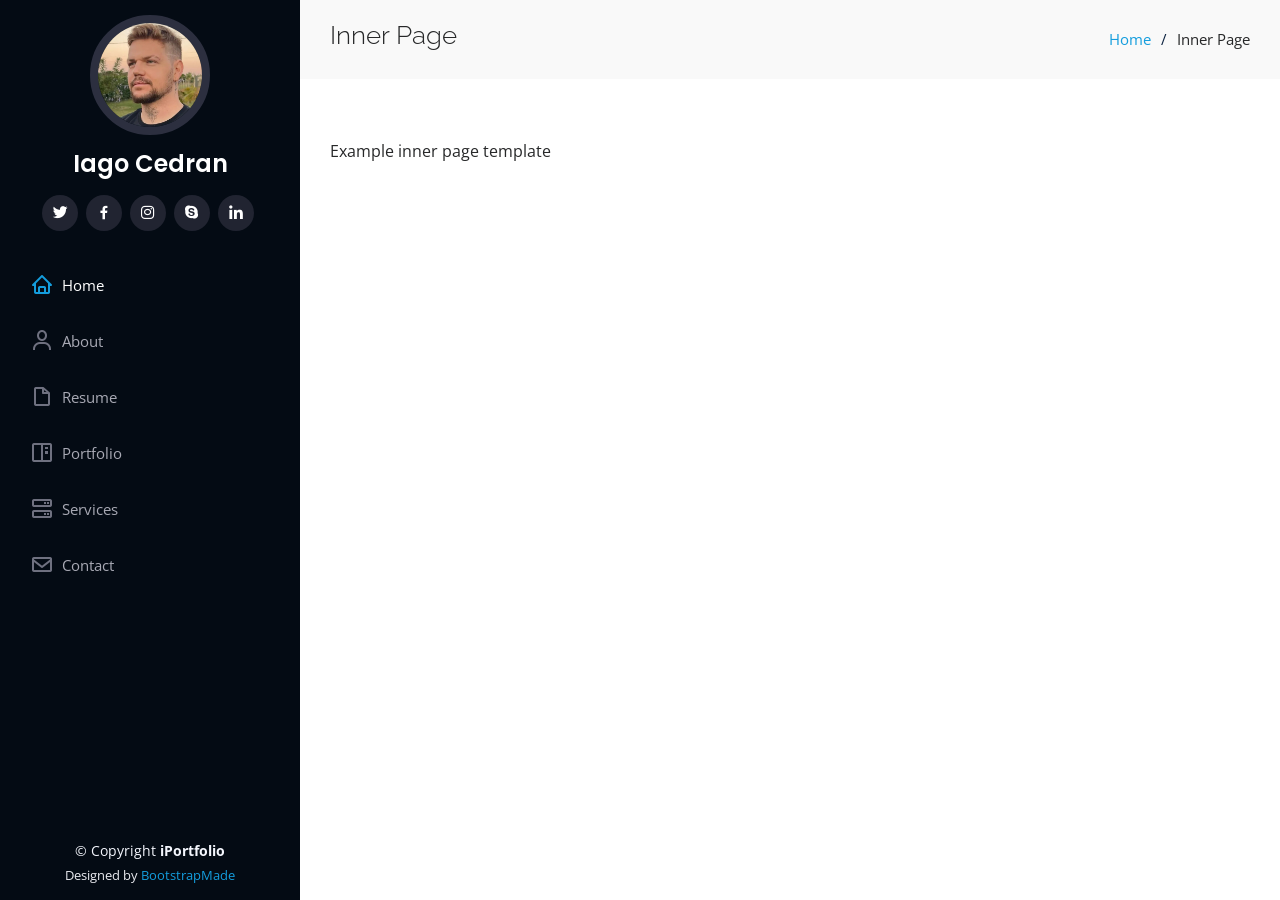
<file: inner-page.html>
<!DOCTYPE html>
<html lang="en">

<head>
  <meta charset="utf-8">
  <meta content="width=device-width, initial-scale=1.0" name="viewport">

  <title>Inner Page - iPortfolio Bootstrap Template</title>
  <meta content="" name="description">
  <meta content="" name="keywords">

  <!-- Favicons -->
  <link href="assets/img/favicon.png" rel="icon">
  <link href="assets/img/apple-touch-icon.png" rel="apple-touch-icon">

  <!-- Google Fonts -->
  <link href="https://fonts.googleapis.com/css?family=Open+Sans:300,300i,400,400i,600,600i,700,700i|Raleway:300,300i,400,400i,500,500i,600,600i,700,700i|Poppins:300,300i,400,400i,500,500i,600,600i,700,700i" rel="stylesheet">

  <!-- Vendor CSS Files -->
  <link href="assets/vendor/aos/aos.css" rel="stylesheet">
  <link href="assets/vendor/bootstrap/css/bootstrap.min.css" rel="stylesheet">
  <link href="assets/vendor/bootstrap-icons/bootstrap-icons.css" rel="stylesheet">
  <link href="assets/vendor/boxicons/css/boxicons.min.css" rel="stylesheet">
  <link href="assets/vendor/glightbox/css/glightbox.min.css" rel="stylesheet">
  <link href="assets/vendor/swiper/swiper-bundle.min.css" rel="stylesheet">

  <!-- Template Main CSS File -->
  <link href="assets/css/style.css" rel="stylesheet">

  <!-- =======================================================
  * Template Name: iPortfolio
  * Updated: Jan 09 2024 with Bootstrap v5.3.2
  * Template URL: https://bootstrapmade.com/iportfolio-bootstrap-portfolio-websites-template/
  * Author: BootstrapMade.com
  * License: https://bootstrapmade.com/license/
  ======================================================== -->
</head>

<body>

  <!-- ======= Mobile nav toggle button ======= -->
  <i class="bi bi-list mobile-nav-toggle d-xl-none"></i>

  <!-- ======= Header ======= -->
  <header id="header">
    <div class="d-flex flex-column">

      <div class="profile">
        <img src="assets/img/profile-img.jpg" alt="" class="img-fluid rounded-circle">
        <h1 class="text-light"><a href="index.html">Iago Cedran</a></h1>
        <div class="social-links mt-3 text-center">
          <a href="#" class="twitter"><i class="bx bxl-twitter"></i></a>
          <a href="#" class="facebook"><i class="bx bxl-facebook"></i></a>
          <a href="#" class="instagram"><i class="bx bxl-instagram"></i></a>
          <a href="#" class="google-plus"><i class="bx bxl-skype"></i></a>
          <a href="#" class="linkedin"><i class="bx bxl-linkedin"></i></a>
        </div>
      </div>

      <nav id="navbar" class="nav-menu navbar">
        <ul>
          <li><a href="#hero" class="nav-link scrollto active"><i class="bx bx-home"></i> <span>Home</span></a></li>
          <li><a href="#about" class="nav-link scrollto"><i class="bx bx-user"></i> <span>About</span></a></li>
          <li><a href="#resume" class="nav-link scrollto"><i class="bx bx-file-blank"></i> <span>Resume</span></a></li>
          <li><a href="#portfolio" class="nav-link scrollto"><i class="bx bx-book-content"></i> <span>Portfolio</span></a></li>
          <li><a href="#services" class="nav-link scrollto"><i class="bx bx-server"></i> <span>Services</span></a></li>
          <li><a href="#contact" class="nav-link scrollto"><i class="bx bx-envelope"></i> <span>Contact</span></a></li>
        </ul>
      </nav><!-- .nav-menu -->
    </div>
  </header><!-- End Header -->

  <main id="main">

    <!-- ======= Breadcrumbs ======= -->
    <section class="breadcrumbs">
      <div class="container">

        <div class="d-flex justify-content-between align-items-center">
          <h2>Inner Page</h2>
          <ol>
            <li><a href="index.html">Home</a></li>
            <li>Inner Page</li>
          </ol>
        </div>

      </div>
    </section><!-- End Breadcrumbs -->

    <section class="inner-page">
      <div class="container">
        <p>
          Example inner page template
        </p>
      </div>
    </section>

  </main><!-- End #main -->

  <!-- ======= Footer ======= -->
  <footer id="footer">
    <div class="container">
      <div class="copyright">
        &copy; Copyright <strong><span>iPortfolio</span></strong>
      </div>
      <div class="credits">
        <!-- All the links in the footer should remain intact. -->
        <!-- You can delete the links only if you purchased the pro version. -->
        <!-- Licensing information: https://bootstrapmade.com/license/ -->
        <!-- Purchase the pro version with working PHP/AJAX contact form: https://bootstrapmade.com/iportfolio-bootstrap-portfolio-websites-template/ -->
        Designed by <a href="https://bootstrapmade.com/">BootstrapMade</a>
      </div>
    </div>
  </footer><!-- End  Footer -->

  <a href="#" class="back-to-top d-flex align-items-center justify-content-center"><i class="bi bi-arrow-up-short"></i></a>

  <!-- Vendor JS Files -->
  <script src="assets/vendor/purecounter/purecounter_vanilla.js"></script>
  <script src="assets/vendor/aos/aos.js"></script>
  <script src="assets/vendor/bootstrap/js/bootstrap.bundle.min.js"></script>
  <script src="assets/vendor/glightbox/js/glightbox.min.js"></script>
  <script src="assets/vendor/isotope-layout/isotope.pkgd.min.js"></script>
  <script src="assets/vendor/swiper/swiper-bundle.min.js"></script>
  <script src="assets/vendor/typed.js/typed.umd.js"></script>
  <script src="assets/vendor/waypoints/noframework.waypoints.js"></script>
  <script src="assets/vendor/php-email-form/validate.js"></script>

  <!-- Template Main JS File -->
  <script src="assets/js/main.js"></script>

</body>

</html>
</file>
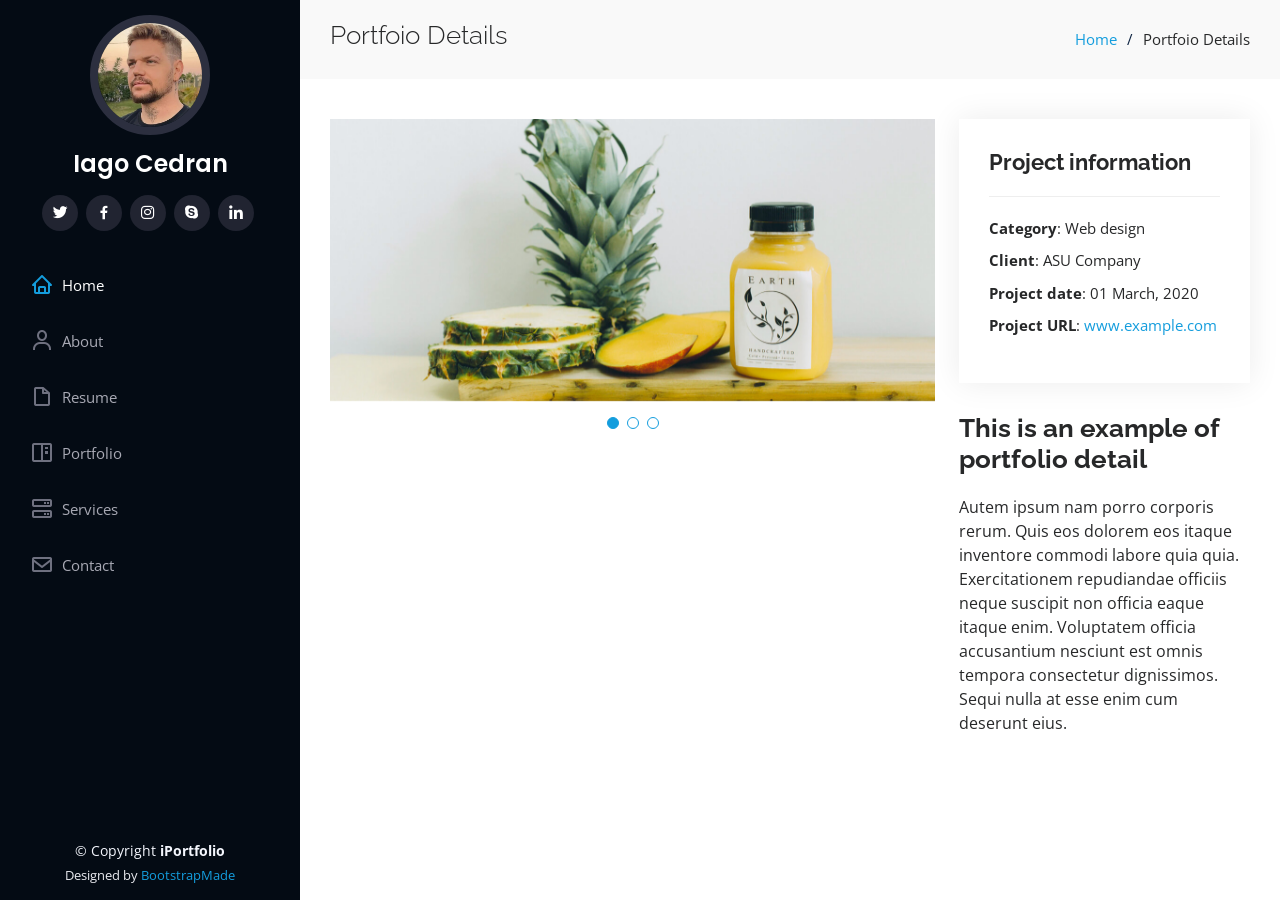
<file: portfolio-details.html>
<!DOCTYPE html>
<html lang="en">

<head>
  <meta charset="utf-8">
  <meta content="width=device-width, initial-scale=1.0" name="viewport">

  <title>Portfolio Details - iPortfolio Bootstrap Template</title>
  <meta content="" name="description">
  <meta content="" name="keywords">

  <!-- Favicons -->
  <link href="assets/img/favicon.png" rel="icon">
  <link href="assets/img/apple-touch-icon.png" rel="apple-touch-icon">

  <!-- Google Fonts -->
  <link href="https://fonts.googleapis.com/css?family=Open+Sans:300,300i,400,400i,600,600i,700,700i|Raleway:300,300i,400,400i,500,500i,600,600i,700,700i|Poppins:300,300i,400,400i,500,500i,600,600i,700,700i" rel="stylesheet">

  <!-- Vendor CSS Files -->
  <link href="assets/vendor/aos/aos.css" rel="stylesheet">
  <link href="assets/vendor/bootstrap/css/bootstrap.min.css" rel="stylesheet">
  <link href="assets/vendor/bootstrap-icons/bootstrap-icons.css" rel="stylesheet">
  <link href="assets/vendor/boxicons/css/boxicons.min.css" rel="stylesheet">
  <link href="assets/vendor/glightbox/css/glightbox.min.css" rel="stylesheet">
  <link href="assets/vendor/swiper/swiper-bundle.min.css" rel="stylesheet">

  <!-- Template Main CSS File -->
  <link href="assets/css/style.css" rel="stylesheet">

  <!-- =======================================================
  * Template Name: iPortfolio
  * Updated: Jan 09 2024 with Bootstrap v5.3.2
  * Template URL: https://bootstrapmade.com/iportfolio-bootstrap-portfolio-websites-template/
  * Author: BootstrapMade.com
  * License: https://bootstrapmade.com/license/
  ======================================================== -->
</head>

<body>

  <!-- ======= Mobile nav toggle button ======= -->
  <i class="bi bi-list mobile-nav-toggle d-xl-none"></i>

  <!-- ======= Header ======= -->
  <header id="header">
    <div class="d-flex flex-column">

      <div class="profile">
        <img src="assets/img/profile-img.jpg" alt="" class="img-fluid rounded-circle">
        <h1 class="text-light"><a href="index.html">Iago Cedran</a></h1>
        <div class="social-links mt-3 text-center">
          <a href="#" class="twitter"><i class="bx bxl-twitter"></i></a>
          <a href="#" class="facebook"><i class="bx bxl-facebook"></i></a>
          <a href="#" class="instagram"><i class="bx bxl-instagram"></i></a>
          <a href="#" class="google-plus"><i class="bx bxl-skype"></i></a>
          <a href="#" class="linkedin"><i class="bx bxl-linkedin"></i></a>
        </div>
      </div>

      <nav id="navbar" class="nav-menu navbar">
        <ul>
          <li><a href="#hero" class="nav-link scrollto active"><i class="bx bx-home"></i> <span>Home</span></a></li>
          <li><a href="#about" class="nav-link scrollto"><i class="bx bx-user"></i> <span>About</span></a></li>
          <li><a href="#resume" class="nav-link scrollto"><i class="bx bx-file-blank"></i> <span>Resume</span></a></li>
          <li><a href="#portfolio" class="nav-link scrollto"><i class="bx bx-book-content"></i> <span>Portfolio</span></a></li>
          <li><a href="#services" class="nav-link scrollto"><i class="bx bx-server"></i> <span>Services</span></a></li>
          <li><a href="#contact" class="nav-link scrollto"><i class="bx bx-envelope"></i> <span>Contact</span></a></li>
        </ul>
      </nav><!-- .nav-menu -->
    </div>
  </header><!-- End Header -->

  <main id="main">

    <!-- ======= Breadcrumbs ======= -->
    <section id="breadcrumbs" class="breadcrumbs">
      <div class="container">

        <div class="d-flex justify-content-between align-items-center">
          <h2>Portfoio Details</h2>
          <ol>
            <li><a href="index.html">Home</a></li>
            <li>Portfoio Details</li>
          </ol>
        </div>

      </div>
    </section><!-- End Breadcrumbs -->

    <!-- ======= Portfolio Details Section ======= -->
    <section id="portfolio-details" class="portfolio-details">
      <div class="container">

        <div class="row gy-4">

          <div class="col-lg-8">
            <div class="portfolio-details-slider swiper">
              <div class="swiper-wrapper align-items-center">

                <div class="swiper-slide">
                  <img src="assets/img/portfolio/portfolio-details-1.jpg" alt="">
                </div>

                <div class="swiper-slide">
                  <img src="assets/img/portfolio/portfolio-details-2.jpg" alt="">
                </div>

                <div class="swiper-slide">
                  <img src="assets/img/portfolio/portfolio-details-3.jpg" alt="">
                </div>

              </div>
              <div class="swiper-pagination"></div>
            </div>
          </div>

          <div class="col-lg-4">
            <div class="portfolio-info">
              <h3>Project information</h3>
              <ul>
                <li><strong>Category</strong>: Web design</li>
                <li><strong>Client</strong>: ASU Company</li>
                <li><strong>Project date</strong>: 01 March, 2020</li>
                <li><strong>Project URL</strong>: <a href="#">www.example.com</a></li>
              </ul>
            </div>
            <div class="portfolio-description">
              <h2>This is an example of portfolio detail</h2>
              <p>
                Autem ipsum nam porro corporis rerum. Quis eos dolorem eos itaque inventore commodi labore quia quia. Exercitationem repudiandae officiis neque suscipit non officia eaque itaque enim. Voluptatem officia accusantium nesciunt est omnis tempora consectetur dignissimos. Sequi nulla at esse enim cum deserunt eius.
              </p>
            </div>
          </div>

        </div>

      </div>
    </section><!-- End Portfolio Details Section -->

  </main><!-- End #main -->

  <!-- ======= Footer ======= -->
  <footer id="footer">
    <div class="container">
      <div class="copyright">
        &copy; Copyright <strong><span>iPortfolio</span></strong>
      </div>
      <div class="credits">
        <!-- All the links in the footer should remain intact. -->
        <!-- You can delete the links only if you purchased the pro version. -->
        <!-- Licensing information: https://bootstrapmade.com/license/ -->
        <!-- Purchase the pro version with working PHP/AJAX contact form: https://bootstrapmade.com/iportfolio-bootstrap-portfolio-websites-template/ -->
        Designed by <a href="https://bootstrapmade.com/">BootstrapMade</a>
      </div>
    </div>
  </footer><!-- End  Footer -->

  <a href="#" class="back-to-top d-flex align-items-center justify-content-center"><i class="bi bi-arrow-up-short"></i></a>

  <!-- Vendor JS Files -->
  <script src="assets/vendor/purecounter/purecounter_vanilla.js"></script>
  <script src="assets/vendor/aos/aos.js"></script>
  <script src="assets/vendor/bootstrap/js/bootstrap.bundle.min.js"></script>
  <script src="assets/vendor/glightbox/js/glightbox.min.js"></script>
  <script src="assets/vendor/isotope-layout/isotope.pkgd.min.js"></script>
  <script src="assets/vendor/swiper/swiper-bundle.min.js"></script>
  <script src="assets/vendor/typed.js/typed.umd.js"></script>
  <script src="assets/vendor/waypoints/noframework.waypoints.js"></script>
  <script src="assets/vendor/php-email-form/validate.js"></script>

  <!-- Template Main JS File -->
  <script src="assets/js/main.js"></script>

</body>

</html>
</file>
<file: assets/css/style.css>
/**
* Template Name: iPortfolio
* Updated: Jan 09 2024 with Bootstrap v5.3.2
* Template URL: https://bootstrapmade.com/iportfolio-bootstrap-portfolio-websites-template/
* Author: BootstrapMade.com
* License: https://bootstrapmade.com/license/
*/

/*--------------------------------------------------------------
# General
--------------------------------------------------------------*/
body {
  font-family: "Open Sans", sans-serif;
  color: #272829;
}

a {
  color: #149ddd;
  text-decoration: none;
}

a:hover {
  color: #37b3ed;
  text-decoration: none;
}

h1,
h2,
h3,
h4,
h5,
h6 {
  font-family: "Raleway", sans-serif;
}

/*--------------------------------------------------------------
# Back to top button
--------------------------------------------------------------*/
.back-to-top {
  position: fixed;
  visibility: hidden;
  opacity: 0;
  right: 15px;
  bottom: 15px;
  z-index: 996;
  background: #149ddd;
  width: 40px;
  height: 40px;
  border-radius: 50px;
  transition: all 0.4s;
}

.back-to-top i {
  font-size: 28px;
  color: #fff;
  line-height: 0;
}

.back-to-top:hover {
  background: #2eafec;
  color: #fff;
}

.back-to-top.active {
  visibility: visible;
  opacity: 1;
}

/*--------------------------------------------------------------
# Header
--------------------------------------------------------------*/
#header {
  position: fixed;
  top: 0;
  left: 0;
  bottom: 0;
  width: 300px;
  transition: all ease-in-out 0.5s;
  z-index: 9997;
  transition: all 0.5s;
  padding: 0 15px;
  background: #040b14;
  overflow-y: auto;
}

#header .profile img {
  margin: 15px auto;
  display: block;
  width: 120px;
  border: 8px solid #2c2f3f;
}

#header .profile h1 {
  font-size: 24px;
  margin: 0;
  padding: 0;
  font-weight: 600;
  -moz-text-align-last: center;
  text-align-last: center;
  font-family: "Poppins", sans-serif;
}

#header .profile h1 a,
#header .profile h1 a:hover {
  color: #fff;
  text-decoration: none;
}

#header .profile .social-links a {
  font-size: 18px;
  display: inline-block;
  background: #212431;
  color: #fff;
  line-height: 1;
  padding: 8px 0;
  margin-right: 4px;
  border-radius: 50%;
  text-align: center;
  width: 36px;
  height: 36px;
  transition: 0.3s;
}

#header .profile .social-links a:hover {
  background: #149ddd;
  color: #fff;
  text-decoration: none;
}

#main {
  margin-left: 300px;
}

.container,
.container-fluid {
  padding-left: 30px;
  padding-right: 30px;
}

@media (max-width: 1199px) {
  #header {
    left: -300px;
  }

  #main {
    margin-left: 0;
  }

  .container,
  .container-fluid {
    padding-left: 12px;
    padding-right: 12px;
  }
}

/*--------------------------------------------------------------
# Navigation Menu
--------------------------------------------------------------*/
/* Desktop Navigation */
.nav-menu {
  padding: 30px 0 0 0;
}

.nav-menu * {
  margin: 0;
  padding: 0;
  list-style: none;
}

.nav-menu>ul>li {
  position: relative;
  white-space: nowrap;
}

.nav-menu a,
.nav-menu a:focus {
  display: flex;
  align-items: center;
  color: #a8a9b4;
  padding: 12px 15px;
  margin-bottom: 8px;
  transition: 0.3s;
  font-size: 15px;
}

.nav-menu a i,
.nav-menu a:focus i {
  font-size: 24px;
  padding-right: 8px;
  color: #6f7180;
}

.nav-menu a:hover,
.nav-menu .active,
.nav-menu .active:focus,
.nav-menu li:hover>a {
  text-decoration: none;
  color: #fff;
}

.nav-menu a:hover i,
.nav-menu .active i,
.nav-menu .active:focus i,
.nav-menu li:hover>a i {
  color: #149ddd;
}

/* Mobile Navigation */
.mobile-nav-toggle {
  position: fixed;
  right: 15px;
  top: 15px;
  z-index: 9998;
  border: 0;
  font-size: 24px;
  transition: all 0.4s;
  outline: none !important;
  background-color: #149ddd;
  color: #fff;
  width: 40px;
  height: 40px;
  display: inline-flex;
  align-items: center;
  justify-content: center;
  line-height: 0;
  border-radius: 50px;
  cursor: pointer;
}

.mobile-nav-active {
  overflow: hidden;
}

.mobile-nav-active #header {
  left: 0;
}

/*--------------------------------------------------------------
# Hero Section
--------------------------------------------------------------*/
#hero {
  width: 100%;
  height: 100vh;
  background: url("../img/hero-bg.jpg") top center;
  background-size: cover;
}

#hero:before {
  content: "";
  background: rgba(5, 13, 24, 0.3);
  position: absolute;
  bottom: 0;
  top: 0;
  left: 0;
  right: 0;
  z-index: 1;
}

#hero .hero-container {
  position: relative;
  z-index: 2;
  min-width: 300px;
}

#hero h1 {
  margin: 0 0 10px 0;
  font-size: 64px;
  font-weight: 700;
  line-height: 56px;
  color: #fff;
}

#hero p {
  color: #fff;
  margin-bottom: 50px;
  font-size: 26px;
  font-family: "Poppins", sans-serif;
}

#hero p span {
  color: #fff;
  padding-bottom: 4px;
  letter-spacing: 1px;
  border-bottom: 3px solid #149ddd;
}

@media (min-width: 1024px) {
  #hero {
    background-attachment: fixed;
  }
}

@media (max-width: 768px) {
  #hero h1 {
    font-size: 28px;
    line-height: 36px;
  }

  #hero h2 {
    font-size: 18px;
    line-height: 24px;
    margin-bottom: 30px;
  }
}

/*--------------------------------------------------------------
# Sections General
--------------------------------------------------------------*/
section {
  padding: 60px 0;
  overflow: hidden;
}

.section-bg {
  background: #f5f8fd;
}

.section-title {
  padding-bottom: 30px;
}

.section-title h2 {
  font-size: 32px;
  font-weight: bold;
  margin-bottom: 20px;
  padding-bottom: 20px;
  position: relative;
  color: #173b6c;
}

.section-title h2::after {
  content: "";
  position: absolute;
  display: block;
  width: 50px;
  height: 3px;
  background: #149ddd;
  bottom: 0;
  left: 0;
}

.section-title p {
  margin-bottom: 0;
}

/*--------------------------------------------------------------
# About
--------------------------------------------------------------*/
.about .content h3 {
  font-weight: 700;
  font-size: 26px;
  color: #173b6c;
}

.about .content ul {
  list-style: none;
  padding: 0;
}

.about .content ul li {
  margin-bottom: 20px;
  display: flex;
  align-items: center;
}

.about .content ul strong {
  margin-right: 10px;
}

.about .content ul i {
  font-size: 16px;
  margin-right: 5px;
  color: #149ddd;
  line-height: 0;
}

.about .content p:last-child {
  margin-bottom: 0;
}

/*--------------------------------------------------------------
# Facts
--------------------------------------------------------------*/
.facts {
  padding-bottom: 30px;
}

.facts .count-box {
  padding: 30px;
  width: 100%;
}

.facts .count-box i {
  display: block;
  font-size: 44px;
  color: #149ddd;
  float: left;
  line-height: 0;
}

.facts .count-box span {
  font-size: 48px;
  line-height: 40px;
  display: block;
  font-weight: 700;
  color: #050d18;
  margin-left: 60px;
}

.facts .count-box p {
  padding: 15px 0 0 0;
  margin: 0 0 0 60px;
  font-family: "Raleway", sans-serif;
  font-size: 14px;
  color: #122f57;
}

.facts .count-box a {
  font-weight: 600;
  display: block;
  margin-top: 20px;
  color: #122f57;
  font-size: 15px;
  font-family: "Poppins", sans-serif;
  transition: ease-in-out 0.3s;
}

.facts .count-box a:hover {
  color: #1f5297;
}

/*--------------------------------------------------------------
# Akills
--------------------------------------------------------------*/
.skills .progress {
  height: 60px;
  display: block;
  background: none;
  border-radius: 0;
}

.skills .progress .skill {
  padding: 0;
  margin: 0 0 6px 0;
  text-transform: uppercase;
  display: block;
  font-weight: 600;
  font-family: "Poppins", sans-serif;
  color: #050d18;
}

.skills .progress .skill .val {
  float: right;
  font-style: normal;
}

.skills .progress-bar-wrap {
  background: #dce8f8;
  height: 10px;
}

.skills .progress-bar {
  width: 1px;
  height: 10px;
  transition: 0.9s;
  background-color: #149ddd;
}

/*--------------------------------------------------------------
# Resume
--------------------------------------------------------------*/
.resume .resume-title {
  font-size: 26px;
  font-weight: 700;
  margin-top: 20px;
  margin-bottom: 20px;
  color: #050d18;
}

.resume .resume-item {
  padding: 0 0 20px 20px;
  margin-top: -2px;
  border-left: 2px solid #1f5297;
  position: relative;
}

.resume .resume-item h4 {
  line-height: 18px;
  font-size: 18px;
  font-weight: 600;
  text-transform: uppercase;
  font-family: "Poppins", sans-serif;
  color: #050d18;
  margin-bottom: 10px;
}

.resume .resume-item h5 {
  font-size: 16px;
  background: #e4edf9;
  padding: 5px 15px;
  display: inline-block;
  font-weight: 600;
  margin-bottom: 10px;
}

.resume .resume-item ul {
  padding-left: 20px;
}

.resume .resume-item ul li {
  padding-bottom: 10px;
}

.resume .resume-item:last-child {
  padding-bottom: 0;
}

.resume .resume-item::before {
  content: "";
  position: absolute;
  width: 16px;
  height: 16px;
  border-radius: 50px;
  left: -9px;
  top: 0;
  background: #fff;
  border: 2px solid #1f5297;
}

/*--------------------------------------------------------------
# Portfolio
--------------------------------------------------------------*/
.portfolio .portfolio-item {
  margin-bottom: 30px;
}

.portfolio #portfolio-flters {
  padding: 0;
  margin: 0 auto 35px auto;
  list-style: none;
  text-align: center;
  background: #fff;
  border-radius: 50px;
  padding: 2px 15px;
}

.portfolio #portfolio-flters li {
  cursor: pointer;
  display: inline-block;
  padding: 10px 15px 8px 15px;
  font-size: 14px;
  font-weight: 600;
  line-height: 1;
  text-transform: uppercase;
  color: #272829;
  margin-bottom: 5px;
  transition: all 0.3s ease-in-out;
}

.portfolio #portfolio-flters li:hover,
.portfolio #portfolio-flters li.filter-active {
  color: #149ddd;
}

.portfolio #portfolio-flters li:last-child {
  margin-right: 0;
}

.portfolio .portfolio-wrap {
  transition: 0.3s;
  position: relative;
  overflow: hidden;
  z-index: 1;
}

.portfolio .portfolio-wrap::before {
  content: "";
  background: rgba(255, 255, 255, 0.5);
  position: absolute;
  left: 0;
  right: 0;
  top: 0;
  bottom: 0;
  transition: all ease-in-out 0.3s;
  z-index: 2;
  opacity: 0;
}

.portfolio .portfolio-wrap .portfolio-links {
  opacity: 1;
  left: 0;
  right: 0;
  bottom: -60px;
  z-index: 3;
  position: absolute;
  transition: all ease-in-out 0.3s;
  display: flex;
  justify-content: center;
}

.portfolio .portfolio-wrap .portfolio-links a {
  color: #fff;
  font-size: 28px;
  text-align: center;
  background: rgba(20, 157, 221, 0.75);
  transition: 0.3s;
  width: 50%;
}

.portfolio .portfolio-wrap .portfolio-links a:hover {
  background: rgba(20, 157, 221, 0.95);
}

.portfolio .portfolio-wrap .portfolio-links a+a {
  border-left: 1px solid #37b3ed;
}

.portfolio .portfolio-wrap:hover::before {
  top: 0;
  left: 0;
  right: 0;
  bottom: 0;
  opacity: 1;
}

.portfolio .portfolio-wrap:hover .portfolio-links {
  opacity: 1;
  bottom: 0;
}

/*--------------------------------------------------------------
# Portfolio Details
--------------------------------------------------------------*/
.portfolio-details {
  padding-top: 40px;
}

.portfolio-details .portfolio-details-slider img {
  width: 100%;
}

.portfolio-details .portfolio-details-slider .swiper-pagination {
  margin-top: 20px;
  position: relative;
}

.portfolio-details .portfolio-details-slider .swiper-pagination .swiper-pagination-bullet {
  width: 12px;
  height: 12px;
  background-color: #fff;
  opacity: 1;
  border: 1px solid #149ddd;
}

.portfolio-details .portfolio-details-slider .swiper-pagination .swiper-pagination-bullet-active {
  background-color: #149ddd;
}

.portfolio-details .portfolio-info {
  padding: 30px;
  box-shadow: 0px 0 30px rgba(5, 13, 24, 0.08);
}

.portfolio-details .portfolio-info h3 {
  font-size: 22px;
  font-weight: 700;
  margin-bottom: 20px;
  padding-bottom: 20px;
  border-bottom: 1px solid #eee;
}

.portfolio-details .portfolio-info ul {
  list-style: none;
  padding: 0;
  font-size: 15px;
}

.portfolio-details .portfolio-info ul li+li {
  margin-top: 10px;
}

.portfolio-details .portfolio-description {
  padding-top: 30px;
}

.portfolio-details .portfolio-description h2 {
  font-size: 26px;
  font-weight: 700;
  margin-bottom: 20px;
}

.portfolio-details .portfolio-description p {
  padding: 0;
}

/*--------------------------------------------------------------
# Services
--------------------------------------------------------------*/
.services .icon-box {
  margin-bottom: 20px;
}

.services .icon {
  float: left;
  display: flex;
  align-items: center;
  justify-content: center;
  width: 54px;
  height: 54px;
  background: #149ddd;
  border-radius: 50%;
  transition: 0.5s;
  border: 1px solid #149ddd;
}

.services .icon i {
  color: #fff;
  font-size: 24px;
  line-height: 0;
}

.services .icon-box:hover .icon {
  background: #fff;
}

.services .icon-box:hover .icon i {
  color: #149ddd;
}

.services .title {
  margin-left: 80px;
  font-weight: 700;
  margin-bottom: 15px;
  font-size: 18px;
}

.services .title a {
  color: #343a40;
}

.services .title a:hover {
  color: #149ddd;
}

.services .description {
  margin-left: 80px;
  line-height: 24px;
  font-size: 14px;
}

/*--------------------------------------------------------------
# Testimonials
--------------------------------------------------------------*/
.testimonials .testimonials-carousel,
.testimonials .testimonials-slider {
  overflow: hidden;
}

.testimonials .testimonial-item {
  box-sizing: content-box;
  text-align: center;
  min-height: 320px;
}

.testimonials .testimonial-item .testimonial-img {
  width: 90px;
  border-radius: 50%;
  margin: 0 auto;
}

.testimonials .testimonial-item h3 {
  font-size: 18px;
  font-weight: bold;
  margin: 10px 0 5px 0;
  color: #111;
}

.testimonials .testimonial-item h4 {
  font-size: 14px;
  color: #999;
  margin: 0;
}

.testimonials .testimonial-item .quote-icon-left,
.testimonials .testimonial-item .quote-icon-right {
  color: #c3e8fa;
  font-size: 26px;
}

.testimonials .testimonial-item .quote-icon-left {
  display: inline-block;
  left: -5px;
  position: relative;
}

.testimonials .testimonial-item .quote-icon-right {
  display: inline-block;
  right: -5px;
  position: relative;
  top: 10px;
}

.testimonials .testimonial-item p {
  font-style: italic;
  margin: 0 15px 15px 15px;
  padding: 20px;
  background: #fff;
  position: relative;
  margin-bottom: 35px;
  border-radius: 6px;
  box-shadow: 0px 2px 15px rgba(0, 0, 0, 0.1);
}

.testimonials .testimonial-item p::after {
  content: "";
  width: 0;
  height: 0;
  border-top: 20px solid #fff;
  border-right: 20px solid transparent;
  border-left: 20px solid transparent;
  position: absolute;
  bottom: -20px;
  left: calc(50% - 20px);
}

.testimonials .swiper-pagination {
  margin-top: 20px;
  position: relative;
}

.testimonials .swiper-pagination .swiper-pagination-bullet {
  width: 12px;
  height: 12px;
  background-color: #fff;
  opacity: 1;
  border: 1px solid #149ddd;
}

.testimonials .swiper-pagination .swiper-pagination-bullet-active {
  background-color: #149ddd;
}

/*--------------------------------------------------------------
# Contact
--------------------------------------------------------------*/
.contact {
  padding-bottom: 130px;
}

.contact .info {
  padding: 30px;
  background: #fff;
  width: 100%;
  box-shadow: 0 0 24px 0 rgba(0, 0, 0, 0.12);
}

.contact .info i {
  font-size: 20px;
  color: #149ddd;
  float: left;
  width: 44px;
  height: 44px;
  background: #dff3fc;
  display: flex;
  justify-content: center;
  align-items: center;
  border-radius: 50px;
  transition: all 0.3s ease-in-out;
}

.contact .info h4 {
  padding: 0 0 0 60px;
  font-size: 22px;
  font-weight: 600;
  margin-bottom: 5px;
  color: #050d18;
}

.contact .info p {
  padding: 0 0 10px 60px;
  margin-bottom: 20px;
  font-size: 14px;
  color: #173b6c;
}

.contact .info .email p {
  padding-top: 5px;
}

.contact .info .social-links {
  padding-left: 60px;
}

.contact .info .social-links a {
  font-size: 18px;
  display: inline-block;
  background: #333;
  color: #fff;
  line-height: 1;
  padding: 8px 0;
  border-radius: 50%;
  text-align: center;
  width: 36px;
  height: 36px;
  transition: 0.3s;
  margin-right: 10px;
}

.contact .info .social-links a:hover {
  background: #149ddd;
  color: #fff;
}

.contact .info .email:hover i,
.contact .info .address:hover i,
.contact .info .phone:hover i {
  background: #149ddd;
  color: #fff;
}

.contact .php-email-form {
  width: 100%;
  padding: 30px;
  background: #fff;
  box-shadow: 0 0 24px 0 rgba(0, 0, 0, 0.12);
}

.contact .php-email-form .form-group {
  padding-bottom: 8px;
}

.contact .php-email-form .validate {
  display: none;
  color: red;
  margin: 0 0 15px 0;
  font-weight: 400;
  font-size: 13px;
}

.contact .php-email-form .error-message {
  display: none;
  color: #fff;
  background: #ed3c0d;
  text-align: left;
  padding: 15px;
  font-weight: 600;
}

.contact .php-email-form .error-message br+br {
  margin-top: 25px;
}

.contact .php-email-form .sent-message {
  display: none;
  color: #fff;
  background: #18d26e;
  text-align: center;
  padding: 15px;
  font-weight: 600;
}

.contact .php-email-form .loading {
  display: none;
  background: #fff;
  text-align: center;
  padding: 15px;
}

.contact .php-email-form .loading:before {
  content: "";
  display: inline-block;
  border-radius: 50%;
  width: 24px;
  height: 24px;
  margin: 0 10px -6px 0;
  border: 3px solid #18d26e;
  border-top-color: #eee;
  animation: animate-loading 1s linear infinite;
}

.contact .php-email-form .form-group {
  margin-bottom: 15px;
}

.contact .php-email-form label {
  padding-bottom: 8px;
}

.contact .php-email-form input,
.contact .php-email-form textarea {
  border-radius: 0;
  box-shadow: none;
  font-size: 14px;
}

.contact .php-email-form input {
  height: 44px;
}

.contact .php-email-form textarea {
  padding: 10px 15px;
}

.contact .php-email-form button[type=submit] {
  background: #149ddd;
  border: 0;
  padding: 10px 24px;
  color: #fff;
  transition: 0.4s;
  border-radius: 4px;
}

.contact .php-email-form button[type=submit]:hover {
  background: #37b3ed;
}

@keyframes animate-loading {
  0% {
    transform: rotate(0deg);
  }

  100% {
    transform: rotate(360deg);
  }
}

/*--------------------------------------------------------------
# Breadcrumbs
--------------------------------------------------------------*/
.breadcrumbs {
  padding: 20px 0;
  background: #f9f9f9;
}

.breadcrumbs h2 {
  font-size: 26px;
  font-weight: 300;
}

.breadcrumbs ol {
  display: flex;
  flex-wrap: wrap;
  list-style: none;
  padding: 0;
  margin: 0;
  font-size: 15px;
}

.breadcrumbs ol li+li {
  padding-left: 10px;
}

.breadcrumbs ol li+li::before {
  display: inline-block;
  padding-right: 10px;
  color: #0e2442;
  content: "/";
}

@media (max-width: 768px) {
  .breadcrumbs .d-flex {
    display: block !important;
  }

  .breadcrumbs ol {
    display: block;
  }

  .breadcrumbs ol li {
    display: inline-block;
  }
}

/*--------------------------------------------------------------
# Footer
--------------------------------------------------------------*/
#footer {
  padding: 15px;
  color: #f4f6fd;
  font-size: 14px;
  position: fixed;
  left: 0;
  bottom: 0;
  width: 300px;
  z-index: 9999;
  background: #040b14;
}

#footer .copyright {
  text-align: center;
}

#footer .credits {
  padding-top: 5px;
  text-align: center;
  font-size: 13px;
  color: #eaebf0;
}

@media (max-width: 1199px) {
  #footer {
    position: static;
    width: auto;
    padding-right: 20px 15px;
  }
}
</file>
